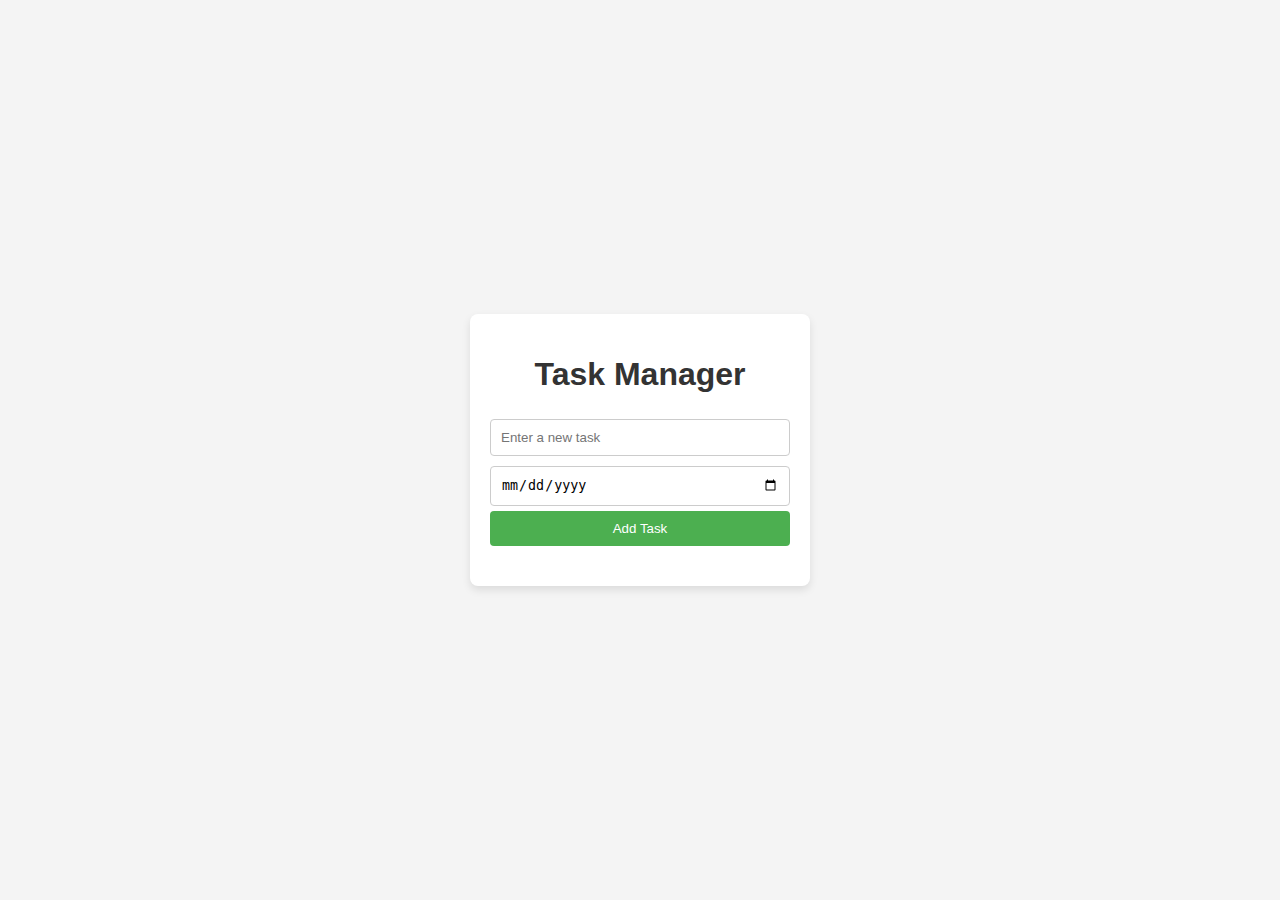
<file: index.html>
<!DOCTYPE html>
<html lang="en">
<head>
    <meta charset="UTF-8">
    <meta name="viewport" content="width=device-width, initial-scale=1.0">
    <title>Task Manager</title>
    <link rel="stylesheet" href="style.css">
</head>
<body>
    <div class="task-manager">
        <h1>Task Manager</h1>
        <div class="task-input">
            <input type="text" id="taskInput" placeholder="Enter a new task">
            <input type="date" id="taskDateInput">
            <button id="addTaskBtn">Add Task</button>
        </div>
        <ul id="taskList">
            <!-- Tasks will be added here -->
        </ul>
        <button id="undoBtn" style="display:none;">Undo</button>
        <div id="deletedTasks" style="display:none;">
            <h3>Deleted Tasks</h3>
            <ul id="deletedList">
                <!-- Deleted tasks will be shown here -->
            </ul>
        </div>
    </div>
    <script src="script.js"></script>
</body>
</html>
</file>
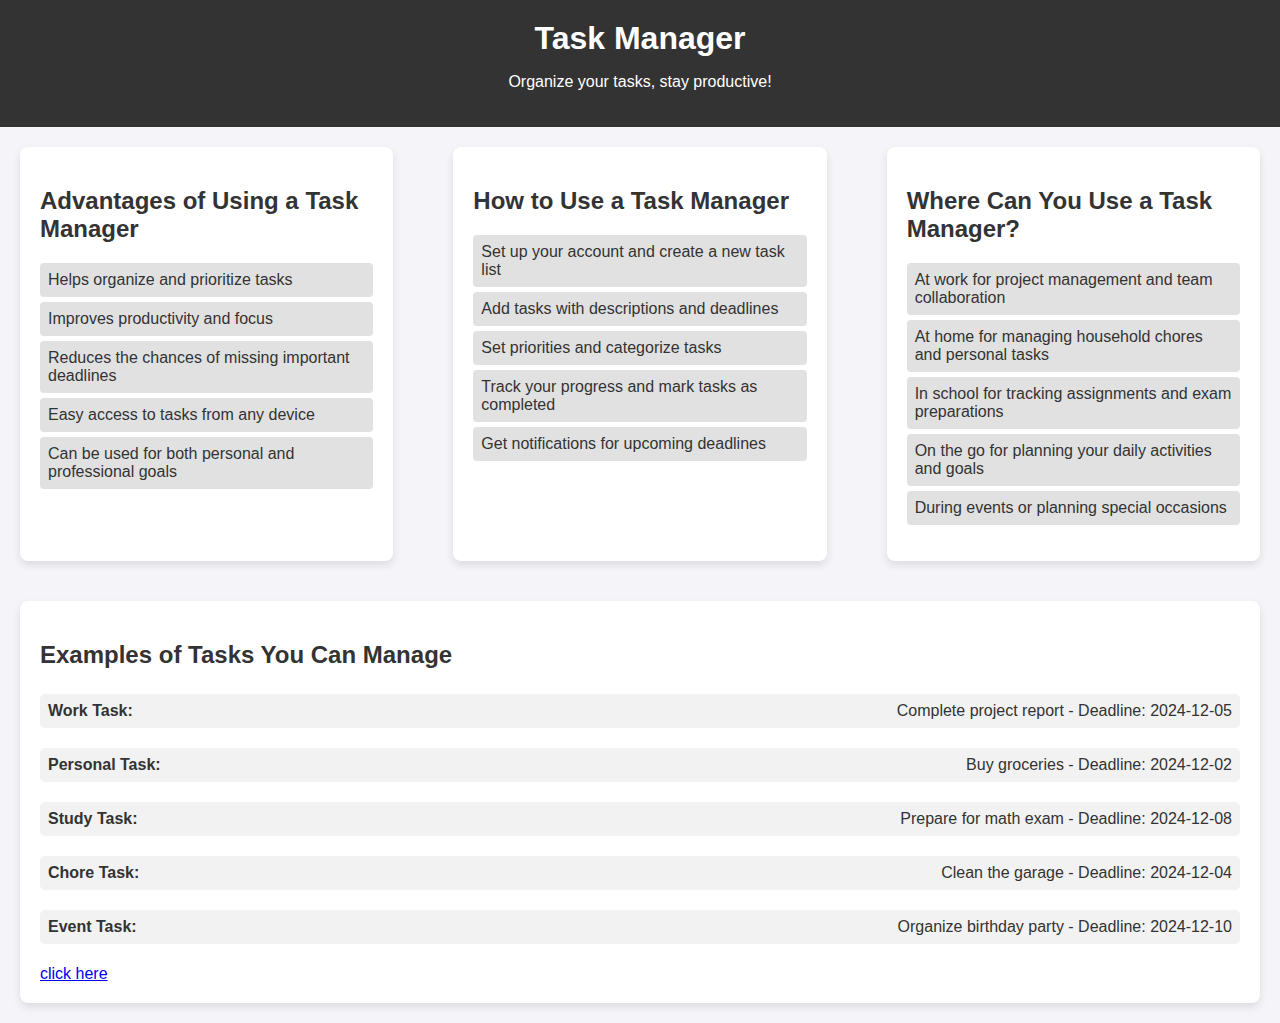
<file: home.html>
<!DOCTYPE html>
<html lang="en">
<head>
    <meta charset="UTF-8">
    <meta name="viewport" content="width=device-width, initial-scale=1.0">
    <title>Task Manager</title>
    <style>
        /* Basic styling for page */
        body {
            font-family: Arial, sans-serif;
            margin: 0;
            padding: 0;
            background-color: #f4f4f9;
            color: #333;
        }

        header {
            background-color: #333;
            color: #fff;
            text-align: center;
            padding: 20px;
        }

        header h1 {
            margin: 0;
        }

        section {
            margin: 20px;
            padding: 20px;
            background-color: #fff;
            border-radius: 8px;
            box-shadow: 0 4px 8px rgba(0, 0, 0, 0.1);
        }

        h2 {
            color: #333;
        }

        ul {
            list-style-type: none;
            padding: 0;
        }

        ul li {
            padding: 8px;
            background-color: #e1e1e1;
            margin: 5px 0;
            border-radius: 4px;
        }

        .slide {
            animation: slideIn 1s ease-out;
        }

        /* Sliding animation */
        @keyframes slideIn {
            from {
                transform: translateX(-100%);
                opacity: 0;
            }
            to {
                transform: translateX(0);
                opacity: 1;
            }
        }

        .section-container {
            display: flex;
            flex-wrap: wrap;
            gap: 20px;
        }

        .section-container > section {
            flex: 1;
            min-width: 250px;
        }

        .example-list {
            display: flex;
            flex-direction: column;
            gap: 10px;
        }

        .example-list li {
            display: flex;
            justify-content: space-between;
            background-color: #f2f2f2;
            padding: 8px;
            border-radius: 5px;
        }

        .example-list li span {
            font-weight: bold;
        }

    </style>
</head>
<body>
    <header>
        <h1>Task Manager</h1>
        <p>Organize your tasks, stay productive!</p>
    </header>

    <div class="section-container">
        <section class="slide">
            <h2>Advantages of Using a Task Manager</h2>
            <ul>
                <li>Helps organize and prioritize tasks</li>
                <li>Improves productivity and focus</li>
                <li>Reduces the chances of missing important deadlines</li>
                <li>Easy access to tasks from any device</li>
                <li>Can be used for both personal and professional goals</li>
            </ul>
        </section>

        <section class="slide">
            <h2>How to Use a Task Manager</h2>
            <ul>
                <li>Set up your account and create a new task list</li>
                <li>Add tasks with descriptions and deadlines</li>
                <li>Set priorities and categorize tasks</li>
                <li>Track your progress and mark tasks as completed</li>
                <li>Get notifications for upcoming deadlines</li>
            </ul>
        </section>

        <section class="slide">
            <h2>Where Can You Use a Task Manager?</h2>
            <ul>
                <li>At work for project management and team collaboration</li>
                <li>At home for managing household chores and personal tasks</li>
                <li>In school for tracking assignments and exam preparations</li>
                <li>On the go for planning your daily activities and goals</li>
                <li>During events or planning special occasions</li>
            </ul>
        </section>
    </div>

    <section class="slide">
        <h2>Examples of Tasks You Can Manage</h2>
        <ul class="example-list">
            <li><span>Work Task:</span> Complete project report - Deadline: 2024-12-05</li>
            <li><span>Personal Task:</span> Buy groceries - Deadline: 2024-12-02</li>
            <li><span>Study Task:</span> Prepare for math exam - Deadline: 2024-12-08</li>
            <li><span>Chore Task:</span> Clean the garage - Deadline: 2024-12-04</li>
            <li><span>Event Task:</span> Organize birthday party - Deadline: 2024-12-10</li>
        </ul>
        <a href="index.html">click here</a>
    </section>
</body>
</html>
</file>
<file: style.css>
body {
    font-family: Arial, sans-serif;
    margin: 0;
    padding: 0;
    display: flex;
    justify-content: center;
    align-items: center;
    height: 100vh;
    background-color: #f4f4f4;
}

.task-manager {
    background-color: white;
    padding: 20px;
    border-radius: 8px;
    box-shadow: 0 4px 8px rgba(0, 0, 0, 0.1);
    width: 300px;
}

h1 {
    text-align: center;
    color: #333;
}

.task-input {
    display: flex;
    flex-direction: column;
    margin-bottom: 20px;
}

.task-input input[type="text"], .task-input input[type="date"] {
    padding: 10px;
    margin: 5px 0;
    border: 1px solid #ccc;
    border-radius: 4px;
}

button {
    padding: 10px;
    background-color: #4CAF50;
    color: white;
    border: none;
    cursor: pointer;
    border-radius: 4px;
}

button:hover {
    background-color: #45a049;
}

ul {
    list-style-type: none;
    padding: 0;
}

.task-item {
    display: flex;
    justify-content: space-between;
    align-items: center;
    background-color: #f9f9f9;
    margin: 10px 0;
    padding: 10px;
    border-radius: 4px;
}

.task-date {
    font-size: 12px;
    color: #555;
}

.edit-date-btn {
    padding: 5px;
    background-color: #2196F3;
    color: white;
    border: none;
    cursor: pointer;
    border-radius: 4px;
    font-size: 12px;
}

.edit-date-btn:hover {
    background-color: #0b7dda;
}

.delete-btn {
    padding: 5px;
    background-color: #f44336;
    color: white;
    border: none;
    cursor: pointer;
    border-radius: 4px;
    font-size: 12px;
}

.delete-btn:hover {
    background-color: #da190b;
}

#undoBtn {
    margin-top: 20px;
    background-color: #ff9800;
}

#undoBtn:hover {
    background-color: #e68900;
}

#deletedTasks {
    margin-top: 20px;
}
</file>
